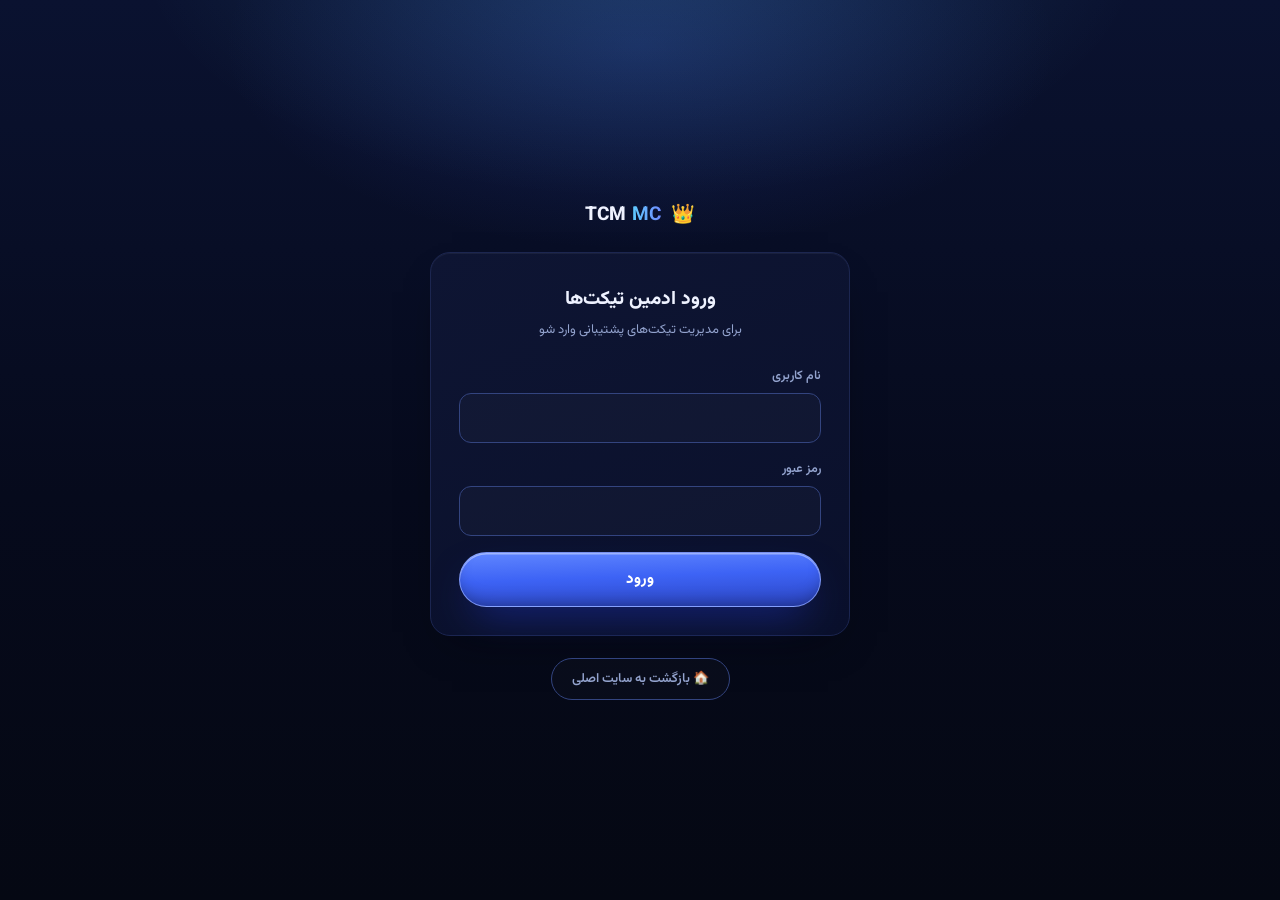
<file: admin-tickets/index.html>
<!DOCTYPE html>
<html lang="fa" dir="rtl">
<head>
<title>مدیریت تیکت‌ها | TCM MC</title>
<meta charset="UTF-8">
<meta name="viewport" content="width=device-width, initial-scale=1.0">
<meta name="robots" content="noindex">
<link rel="preconnect" href="https://fonts.googleapis.com">
<link rel="preconnect" href="https://fonts.gstatic.com" crossorigin>
<link href="https://fonts.googleapis.com/css2?family=Vazirmatn:wght@100..900&display=swap" rel="stylesheet">
<link rel="stylesheet" href="../assets/theme.css">
<style>
  .filter-row{ display:flex; gap:8px; margin-bottom:16px; flex-wrap:wrap; }
  .filter-btn{
    padding:8px 16px; border-radius:999px; font-family:inherit; font-weight:700; font-size:12.5px;
    border:1px solid var(--border-bright); background:rgba(255,255,255,0.02); color:var(--muted); cursor:pointer;
  }
  .filter-btn.active{ background:rgba(94,203,255,0.12); color:var(--sky); border-color:var(--sky); }
  .logout-btn{
    padding:9px 16px; border-radius:999px; font-family:inherit; font-weight:700; font-size:13px;
    border:1px solid rgba(255,110,110,0.4); background:rgba(255,80,80,0.08); color:#ff9a9a; cursor:pointer;
  }
</style>
</head>
<body>

<div class="scene" aria-hidden="true"></div>

<div class="page-wide">
  <div class="page-header">
    <div class="brand"><span>👑</span><span class="full">TCM <b>MC</b> · پنل تیکت</span></div>
    <button class="logout-btn" id="logoutBtn">خروج</button>
  </div>

  <div class="alert error" id="errBox"></div>

  <div class="filter-row">
    <button class="filter-btn active" data-status="">همه</button>
    <button class="filter-btn" data-status="open">باز</button>
    <button class="filter-btn" data-status="answered">پاسخ داده شده</button>
    <button class="filter-btn" data-status="closed">بسته شده</button>
  </div>

  <div class="panel">
    <div id="ticketList"><p class="foot-note" style="text-align:right;">در حال بارگذاری...</p></div>
  </div>
</div>

<script src="admin-api.js"></script>
<script>
  tcmAdminRequireLogin();

  var errBox = document.getElementById("errBox");
  function showError(msg){ errBox.textContent = msg; errBox.classList.add("show"); }

  document.getElementById("logoutBtn").addEventListener("click", function(){
    tcmAdminApi("admin/logout.php", {}).finally(function(){
      tcmAdminClearToken();
      window.location.href = "login.html";
    });
  });

  function statusLabel(status){
    if(status === "open") return { text: "باز", cls: "open" };
    if(status === "answered") return { text: "پاسخ داده شده", cls: "answered" };
    return { text: "بسته شده", cls: "closed" };
  }

  var currentFilter = "";
  document.querySelectorAll(".filter-btn").forEach(function(btn){
    btn.addEventListener("click", function(){
      document.querySelectorAll(".filter-btn").forEach(function(b){ b.classList.remove("active"); });
      btn.classList.add("active");
      currentFilter = btn.getAttribute("data-status");
      loadTickets();
    });
  });

  function loadTickets(){
    var listEl = document.getElementById("ticketList");
    listEl.innerHTML = "<p class=\"foot-note\" style=\"text-align:right;\">در حال بارگذاری...</p>";
    tcmAdminApi("admin/tickets_list.php", { status: currentFilter }).then(function(res){
      if(!res.ok){
        if(res.status === 401){ tcmAdminClearToken(); window.location.href = "login.html"; return; }
        listEl.innerHTML = "";
        showError(res.data.message || "خطا در دریافت تیکت‌ها.");
        return;
      }
      var tickets = res.data.tickets || [];
      listEl.innerHTML = "";
      if(tickets.length === 0){
        listEl.innerHTML = "<p class=\"foot-note\" style=\"text-align:right;\">تیکتی پیدا نشد.</p>";
        return;
      }
      tickets.forEach(function(t){
        var row = document.createElement("a");
        row.className = "ticket-row";
        row.href = "ticket.html?id=" + encodeURIComponent(t.id);
        var st = statusLabel(t.status);
        row.innerHTML =
          "<div><div class=\"t-title\"></div><div class=\"t-date\"></div></div>" +
          "<span class=\"status-pill " + st.cls + "\"></span>";
        row.querySelector(".t-title").textContent = t.title + " — " + t.username;
        row.querySelector(".t-date").textContent = t.created_at;
        row.querySelector(".status-pill").textContent = st.text;
        listEl.appendChild(row);
      });
    }).catch(function(){ showError("مشکلی در ارتباط با سرور پیش اومد."); });
  }

  loadTickets();
</script>
</body>
</html>
</file>
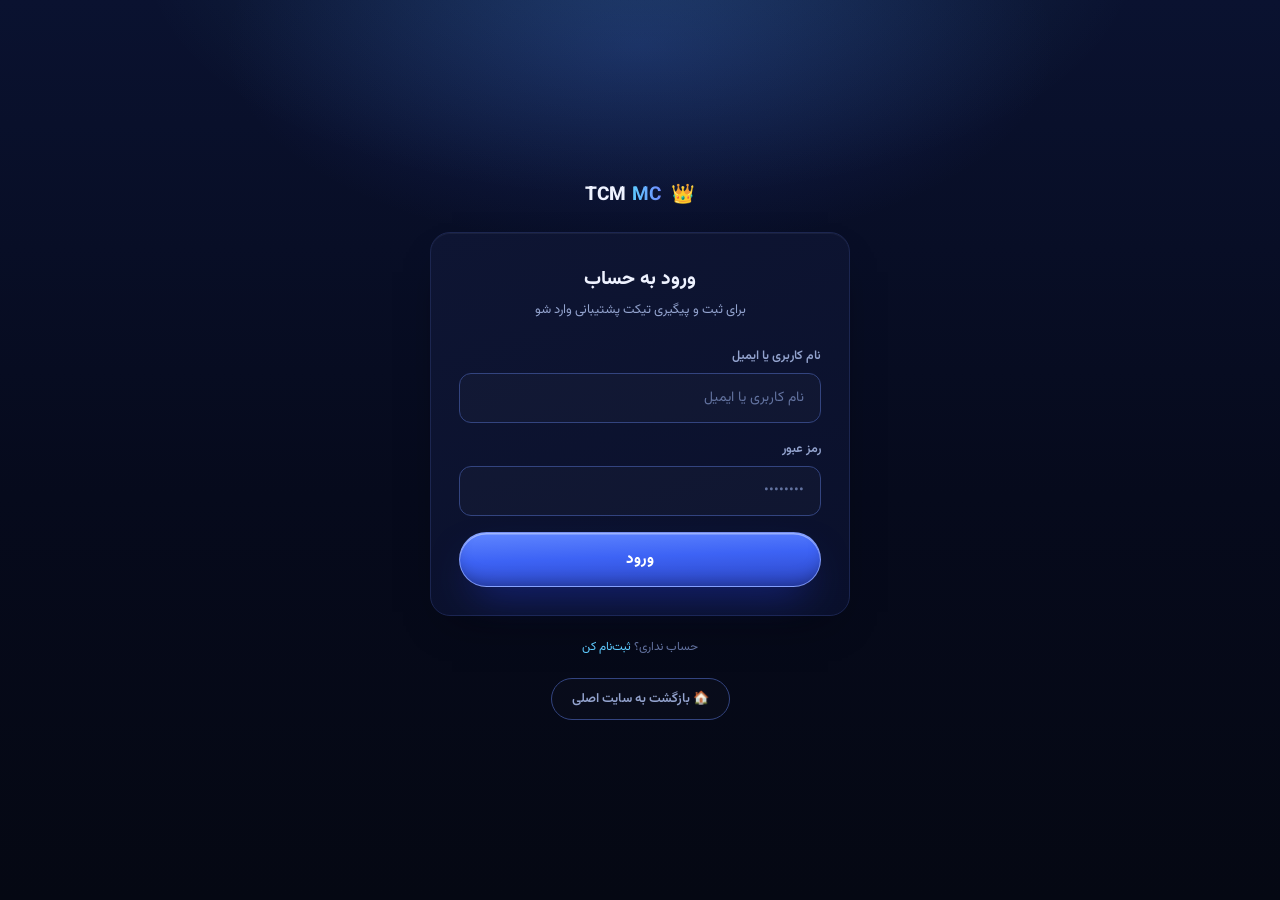
<file: account.html>
<!DOCTYPE html>
<html lang="fa" dir="rtl">
<head>
<title>حساب کاربری | TCM MC</title>
<meta charset="UTF-8">
<meta name="viewport" content="width=device-width, initial-scale=1.0">
<link rel="preconnect" href="https://fonts.googleapis.com">
<link rel="preconnect" href="https://fonts.gstatic.com" crossorigin>
<link href="https://fonts.googleapis.com/css2?family=Vazirmatn:wght@100..900&display=swap" rel="stylesheet">
<link rel="stylesheet" href="assets/theme.css">
<style>
  .tabs{ display:flex; gap:8px; margin-bottom:18px; flex-wrap:wrap; }
  .tab-btn{
    padding:9px 18px; border-radius:999px; font-family:inherit; font-weight:700; font-size:13px;
    border:1px solid var(--border-bright); background:rgba(255,255,255,0.02); color:var(--muted); cursor:pointer;
  }
  .tab-btn.active{ background:rgba(94,203,255,0.12); color:var(--sky); border-color:var(--sky); }
  .tab-panel{ display:none; }
  .tab-panel.active{ display:block; }
  .logout-btn{
    padding:9px 16px; border-radius:999px; font-family:inherit; font-weight:700; font-size:13px;
    border:1px solid rgba(255,110,110,0.4); background:rgba(255,80,80,0.08); color:#ff9a9a; cursor:pointer;
  }
</style>
</head>
<body>

<div class="scene" aria-hidden="true"></div>

<div class="page-wide">
  <div class="page-header">
    <div class="brand"><span>👑</span><span class="full">TCM <b>MC</b></span></div>
    <button class="logout-btn" id="logoutBtn">خروج از حساب</button>
  </div>

  <div class="tabs">
    <button class="tab-btn active" data-tab="tickets">تیکت‌های من</button>
    <button class="tab-btn" data-tab="new-ticket">تیکت جدید</button>
    <button class="tab-btn" data-tab="account">اطلاعات حساب</button>
  </div>

  <div class="alert error" id="errBox"></div>
  <div class="alert success" id="okBox"></div>

  <!-- تیکت‌های من -->
  <div class="tab-panel active" id="panel-tickets">
    <div class="panel">
      <h2>تیکت‌های من</h2>
      <div id="ticketList"><p class="foot-note" style="text-align:right;">در حال بارگذاری...</p></div>
    </div>
  </div>

  <!-- مشاهده یک تیکت -->
  <div class="tab-panel" id="panel-ticket-view">
    <div class="panel">
      <button class="tab-btn" id="backToList" style="margin-bottom:14px;">← بازگشت به لیست</button>
      <h2 id="ticketViewTitle">—</h2>
      <p class="foot-note" id="ticketViewMeta" style="text-align:right; margin-bottom:16px;"></p>
      <div id="ticketMessages"></div>
    </div>
  </div>

  <!-- تیکت جدید -->
  <div class="tab-panel" id="panel-new-ticket">
    <div class="panel">
      <h2>ثبت تیکت جدید</h2>
      <form id="ticketForm">
        <div class="field">
          <label for="tTitle">عنوان تیکت</label>
          <input id="tTitle" type="text" required maxlength="150" placeholder="مثلاً مشکل در ورود به سرور">
        </div>
        <div class="field">
          <label for="tBody">متن پیام</label>
          <textarea id="tBody" required maxlength="4000" placeholder="مشکلت رو با جزئیات توضیح بده..."></textarea>
        </div>
        <button type="submit" class="btn-main" id="ticketSubmitBtn">ارسال تیکت</button>
      </form>
    </div>
  </div>

  <!-- اطلاعات حساب -->
  <div class="tab-panel" id="panel-account">
    <div class="panel">
      <h2>اطلاعات حساب</h2>
      <p class="foot-note" style="text-align:right; margin-bottom:6px;">نام کاربری: <b id="accUsername" style="color:var(--text);">—</b></p>
      <p class="foot-note" style="text-align:right; margin-bottom:18px;">ایمیل: <b id="accEmail" style="color:var(--text);">—</b></p>
    </div>
    <div class="panel">
      <h2>تغییر رمز عبور</h2>
      <form id="pwForm">
        <div class="field">
          <label for="curPw">رمز فعلی</label>
          <input id="curPw" type="password" required autocomplete="current-password">
        </div>
        <div class="field">
          <label for="newPw">رمز جدید</label>
          <input id="newPw" type="password" required minlength="8" autocomplete="new-password">
        </div>
        <button type="submit" class="btn-main" id="pwSubmitBtn">به‌روزرسانی رمز</button>
      </form>
    </div>
  </div>

  <a href="index.html" class="back-link">🏠 بازگشت به سایت اصلی</a>
</div>

<script src="assets/api.js"></script>
<script>
  tcmRequireLogin();

  var errBox = document.getElementById("errBox");
  var okBox = document.getElementById("okBox");
  function showError(msg){ okBox.classList.remove("show"); errBox.textContent = msg; errBox.classList.add("show"); }
  function showOk(msg){ errBox.classList.remove("show"); okBox.textContent = msg; okBox.classList.add("show"); }
  function clearAlerts(){ errBox.classList.remove("show"); okBox.classList.remove("show"); }

  function switchTab(name){
    document.querySelectorAll(".tab-panel").forEach(function(p){ p.classList.remove("active"); });
    document.querySelectorAll(".tab-btn[data-tab]").forEach(function(b){ b.classList.remove("active"); });
    var panel = document.getElementById("panel-" + name);
    if(panel) panel.classList.add("active");
    var btn = document.querySelector(".tab-btn[data-tab='" + name + "']");
    if(btn) btn.classList.add("active");
    clearAlerts();
  }
  document.querySelectorAll(".tab-btn[data-tab]").forEach(function(btn){
    btn.addEventListener("click", function(){
      switchTab(btn.getAttribute("data-tab"));
      if(btn.getAttribute("data-tab") === "tickets") loadTickets();
    });
  });

  document.getElementById("logoutBtn").addEventListener("click", function(){
    tcmApi("auth/logout.php", {}).finally(function(){
      tcmClearToken();
      window.location.href = "login.html";
    });
  });

  function statusLabel(status){
    if(status === "open") return { text: "باز", cls: "open" };
    if(status === "answered") return { text: "پاسخ داده شده", cls: "answered" };
    return { text: "بسته شده", cls: "closed" };
  }

  function loadTickets(){
    var listEl = document.getElementById("ticketList");
    listEl.innerHTML = "<p class=\"foot-note\" style=\"text-align:right;\">در حال بارگذاری...</p>";
    tcmApi("tickets/list.php", {}).then(function(res){
      if(!res.ok){
        if(res.status === 401){ tcmClearToken(); window.location.href = "login.html"; return; }
        listEl.innerHTML = "";
        showError(res.data.message || "خطا در دریافت تیکت‌ها.");
        return;
      }
      var tickets = res.data.tickets || [];
      listEl.innerHTML = "";
      if(tickets.length === 0){
        listEl.innerHTML = "<p class=\"foot-note\" style=\"text-align:right;\">هنوز تیکتی ثبت نکردی.</p>";
        return;
      }
      tickets.forEach(function(t){
        var row = document.createElement("a");
        row.className = "ticket-row";
        row.href = "javascript:void(0)";
        var st = statusLabel(t.status);
        row.innerHTML =
          "<div><div class=\"t-title\"></div><div class=\"t-date\"></div></div>" +
          "<span class=\"status-pill " + st.cls + "\"></span>";
        row.querySelector(".t-title").textContent = t.title;
        row.querySelector(".t-date").textContent = t.created_at;
        row.querySelector(".status-pill").textContent = st.text;
        row.addEventListener("click", function(){ openTicket(t.id); });
        listEl.appendChild(row);
      });
    }).catch(function(){ showError("مشکلی در ارتباط با سرور پیش اومد."); });
  }

  function openTicket(id){
    tcmApi("tickets/view.php", { id: id }).then(function(res){
      if(!res.ok){
        showError(res.data.message || "این تیکت پیدا نشد.");
        return;
      }
      var ticket = res.data.ticket;
      var messages = res.data.messages || [];
      document.getElementById("ticketViewTitle").textContent = ticket.title;
      var st = statusLabel(ticket.status);
      document.getElementById("ticketViewMeta").textContent = "وضعیت: " + st.text + " — ثبت شده در " + ticket.created_at;

      var msgsWrap = document.getElementById("ticketMessages");
      msgsWrap.innerHTML = "";
      messages.forEach(function(m){
        var bubble = document.createElement("div");
        bubble.className = "msg-bubble " + (m.sender_type === "admin" ? "admin" : "user");
        var meta = document.createElement("div"); meta.className = "m-meta";
        meta.textContent = (m.sender_type === "admin" ? "پاسخ تیم پشتیبانی" : "پیام تو") + " — " + m.created_at;
        var body = document.createElement("div"); body.textContent = m.body;
        bubble.appendChild(meta); bubble.appendChild(body);
        msgsWrap.appendChild(bubble);
      });

      switchTab("ticket-view");
    }).catch(function(){ showError("مشکلی در ارتباط با سرور پیش اومد."); });
  }

  document.getElementById("backToList").addEventListener("click", function(){ switchTab("tickets"); loadTickets(); });

  document.getElementById("ticketForm").addEventListener("submit", function(e){
    e.preventDefault();
    clearAlerts();
    var btn = document.getElementById("ticketSubmitBtn");
    if(btn.disabled) return;
    btn.disabled = true; btn.textContent = "در حال ارسال...";

    var title = document.getElementById("tTitle").value.trim();
    var body = document.getElementById("tBody").value.trim();

    tcmApi("tickets/create.php", { title: title, body: body }).then(function(res){
      if(res.ok){
        document.getElementById("tTitle").value = "";
        document.getElementById("tBody").value = "";
        switchTab("tickets");
        loadTickets();
      } else {
        showError(res.data.message || "ارسال تیکت انجام نشد.");
      }
    }).catch(function(){ showError("مشکلی در ارتباط با سرور پیش اومد."); })
      .finally(function(){ btn.disabled = false; btn.textContent = "ارسال تیکت"; });
  });

  document.getElementById("pwForm").addEventListener("submit", function(e){
    e.preventDefault();
    clearAlerts();
    var btn = document.getElementById("pwSubmitBtn");
    if(btn.disabled) return;
    btn.disabled = true; btn.textContent = "در حال ذخیره...";

    var curPw = document.getElementById("curPw").value;
    var newPw = document.getElementById("newPw").value;

    tcmApi("auth/change_password.php", { current_password: curPw, new_password: newPw }).then(function(res){
      if(res.ok){
        showOk("رمز عبور با موفقیت تغییر کرد.");
        document.getElementById("curPw").value = "";
        document.getElementById("newPw").value = "";
      } else {
        showError(res.data.message || "تغییر رمز انجام نشد.");
      }
    }).catch(function(){ showError("مشکلی در ارتباط با سرور پیش اومد."); })
      .finally(function(){ btn.disabled = false; btn.textContent = "به‌روزرسانی رمز"; });
  });

  function loadMe(){
    tcmApi("auth/me.php", {}).then(function(res){
      if(!res.ok){
        tcmClearToken();
        window.location.href = "login.html";
        return;
      }
      document.getElementById("accUsername").textContent = res.data.user.username;
      document.getElementById("accEmail").textContent = res.data.user.email;
    }).catch(function(){});
  }

  loadMe();
  loadTickets();
</script>
</body>
</html>
</file>
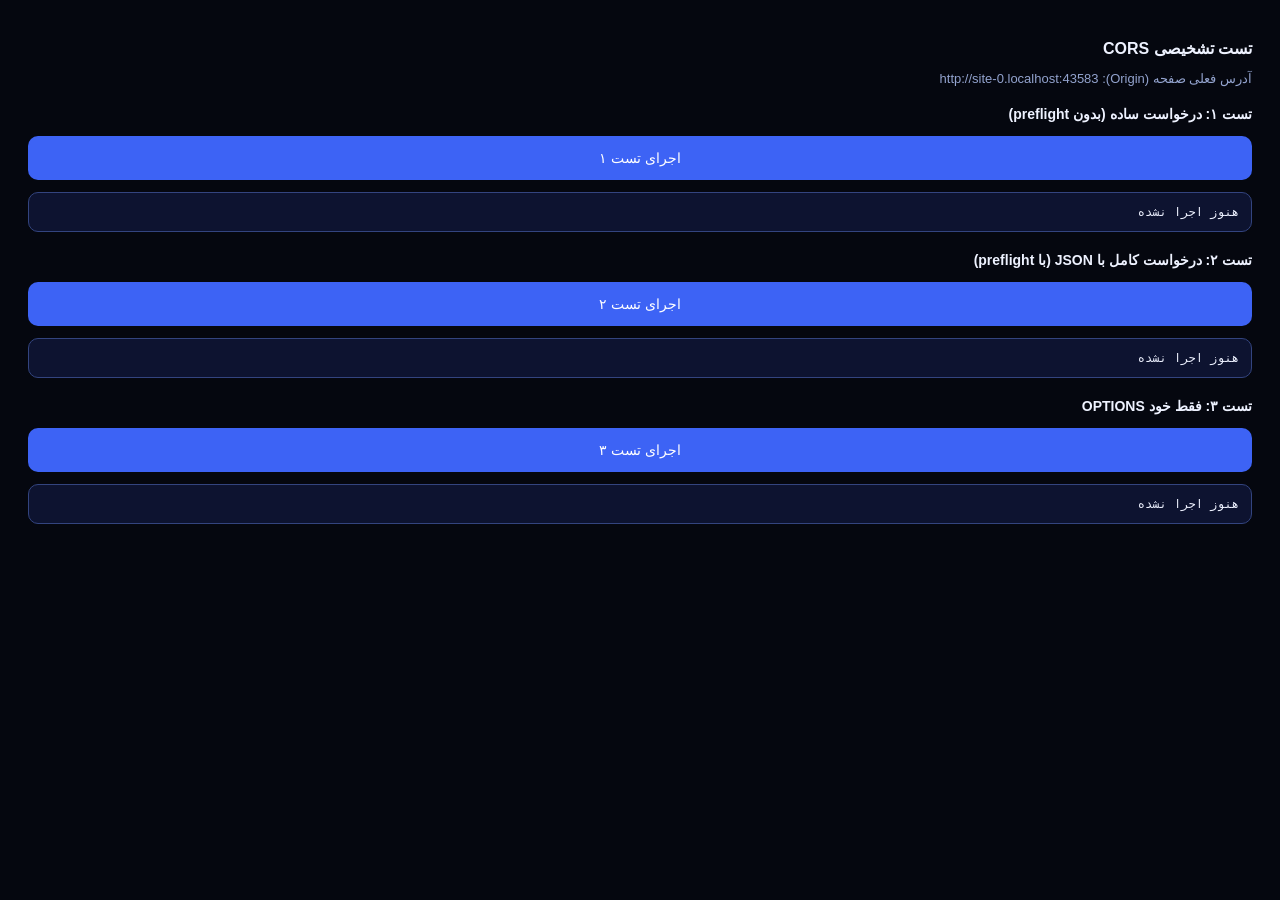
<file: cors-test.html>
<!DOCTYPE html>
<html lang="fa" dir="rtl">
<head>
<meta charset="UTF-8">
<meta name="viewport" content="width=device-width, initial-scale=1.0">
<title>تست CORS</title>
<style>
  body{ font-family: Tahoma, sans-serif; background:#05070f; color:#eef2ff; padding:20px; }
  button{ display:block; width:100%; margin:10px 0; padding:14px; border-radius:10px; border:none; background:#3d63f5; color:#fff; font-size:14px; }
  pre{ background:#0d1330; padding:12px; border-radius:10px; white-space:pre-wrap; word-break:break-all; font-size:12px; border:1px solid #33447f; }
  h3{ font-size:14px; margin-top:20px; }
</style>
</head>
<body>
  <h1 style="font-size:16px;">تست تشخیصی CORS</h1>
  <p style="font-size:13px; color:#93a3ce;">آدرس فعلی صفحه (Origin): <span id="origin"></span></p>

  <h3>تست ۱: درخواست ساده (بدون preflight)</h3>
  <button onclick="testSimple()">اجرای تست ۱</button>
  <pre id="r1">هنوز اجرا نشده</pre>

  <h3>تست ۲: درخواست کامل با JSON (با preflight)</h3>
  <button onclick="testJson()">اجرای تست ۲</button>
  <pre id="r2">هنوز اجرا نشده</pre>

  <h3>تست ۳: فقط خود OPTIONS</h3>
  <button onclick="testOptions()">اجرای تست ۳</button>
  <pre id="r3">هنوز اجرا نشده</pre>

<script>
  document.getElementById("origin").textContent = window.location.origin;
  var API = "https://tcm-mc-backend-production.up.railway.app/api/auth/register.php";

  function show(id, text){ document.getElementById(id).textContent = text; }

  function testSimple(){
    show("r1", "در حال اجرا...");
    fetch(API, { method: "POST", headers: { "Content-Type": "text/plain" }, body: "test" })
      .then(function(res){ return res.text().then(function(t){ show("r1", "وضعیت: " + res.status + "\n" + t); }); })
      .catch(function(err){ show("r1", "خطا: " + err.name + " - " + err.message); });
  }

  function testJson(){
    show("r2", "در حال اجرا...");
    fetch(API, { method: "POST", headers: { "Content-Type": "application/json" }, body: JSON.stringify({test:1}) })
      .then(function(res){ return res.text().then(function(t){ show("r2", "وضعیت: " + res.status + "\n" + t); }); })
      .catch(function(err){ show("r2", "خطا: " + err.name + " - " + err.message); });
  }

  function testOptions(){
    show("r3", "در حال اجرا...");
    fetch(API, { method: "OPTIONS" })
      .then(function(res){
        var headers = [];
        res.headers.forEach(function(v,k){ headers.push(k+": "+v); });
        show("r3", "وضعیت: " + res.status + "\nهدرها:\n" + headers.join("\n"));
      })
      .catch(function(err){ show("r3", "خطا: " + err.name + " - " + err.message); });
  }
</script>
</body>
</html>
</file>
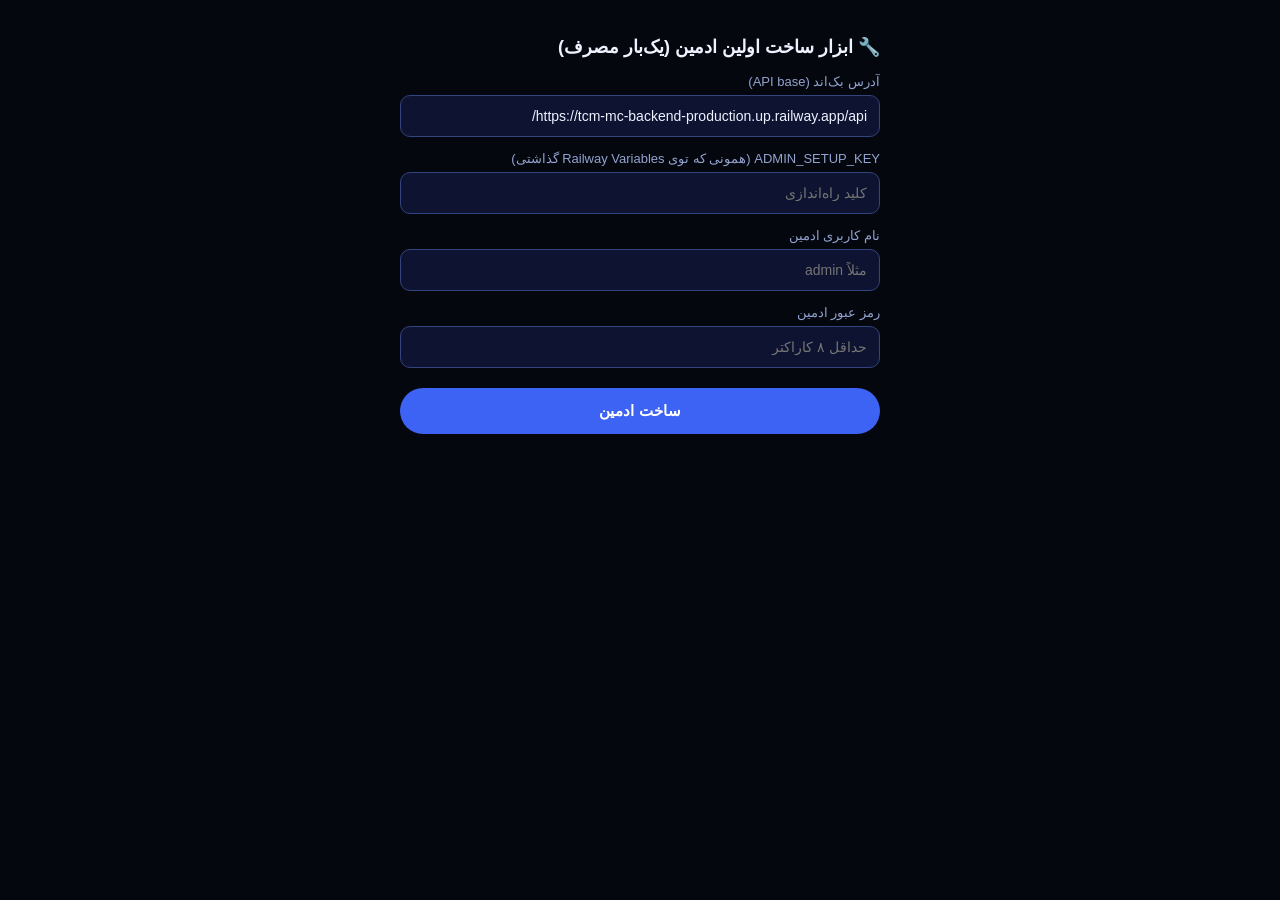
<file: create-admin-tool.html>
<!DOCTYPE html>
<html lang="fa" dir="rtl">
<head>
<meta charset="UTF-8">
<meta name="viewport" content="width=device-width, initial-scale=1.0">
<title>ساخت اولین ادمین</title>
<style>
  body{ font-family: Tahoma, sans-serif; background:#05070f; color:#eef2ff; padding:24px; max-width:480px; margin:0 auto; }
  h1{ font-size:18px; margin-bottom:16px; }
  label{ display:block; font-size:13px; color:#93a3ce; margin:14px 0 6px; }
  input{ width:100%; padding:12px; border-radius:10px; border:1px solid #33447f; background:#0d1330; color:#eef2ff; font-size:14px; box-sizing:border-box; }
  button{ margin-top:20px; width:100%; padding:14px; border-radius:999px; border:none; background:#3d63f5; color:#fff; font-weight:bold; font-size:15px; }
  #result{ margin-top:18px; padding:14px; border-radius:10px; font-size:13px; white-space:pre-wrap; display:none; }
  #result.ok{ background:rgba(94,203,255,0.1); border:1px solid #5ecbff; display:block; }
  #result.err{ background:rgba(255,80,80,0.1); border:1px solid #ff6e6e; display:block; }
</style>
</head>
<body>
  <h1>🔧 ابزار ساخت اولین ادمین (یک‌بار مصرف)</h1>

  <label>آدرس بک‌اند (API base)</label>
  <input id="apiBase" value="https://tcm-mc-backend-production.up.railway.app/api/" />

  <label>ADMIN_SETUP_KEY (همونی که توی Railway Variables گذاشتی)</label>
  <input id="setupKey" type="text" placeholder="کلید راه‌اندازی" />

  <label>نام کاربری ادمین</label>
  <input id="username" type="text" placeholder="مثلاً admin" />

  <label>رمز عبور ادمین</label>
  <input id="password" type="password" placeholder="حداقل ۸ کاراکتر" />

  <button id="btn">ساخت ادمین</button>

  <div id="result"></div>

<script>
  document.getElementById("btn").addEventListener("click", function(){
    var apiBase = document.getElementById("apiBase").value.trim().replace(/\/api\/?$/, "/");
    var setupKey = document.getElementById("setupKey").value.trim();
    var username = document.getElementById("username").value.trim();
    var password = document.getElementById("password").value;
    var resultEl = document.getElementById("result");
    resultEl.className = ""; resultEl.textContent = "در حال ارسال...";
    resultEl.className = "ok";

    fetch(apiBase + "setup_admin.php", {
      method: "POST",
      headers: { "Content-Type": "application/json" },
      body: JSON.stringify({ setup_key: setupKey, username: username, password: password })
    }).then(function(res){
      return res.json().then(function(data){ return { ok: res.ok, data: data }; });
    }).then(function(res){
      resultEl.className = res.ok ? "ok" : "err";
      resultEl.textContent = JSON.stringify(res.data, null, 2);
    }).catch(function(err){
      resultEl.className = "err";
      resultEl.textContent = "خطا در ارتباط: " + err.message + "\n\nاگه اینجا اومدی، معمولاً یعنی آدرس بک‌اند اشتباهه یا ALLOWED_ORIGINS این صفحه رو (فایل local) قبول نمی‌کنه. اگه این خطا رو گرفتی، بگو تا راه‌حل جایگزین بدم.";
    });
  });
</script>
</body>
</html>
</file>
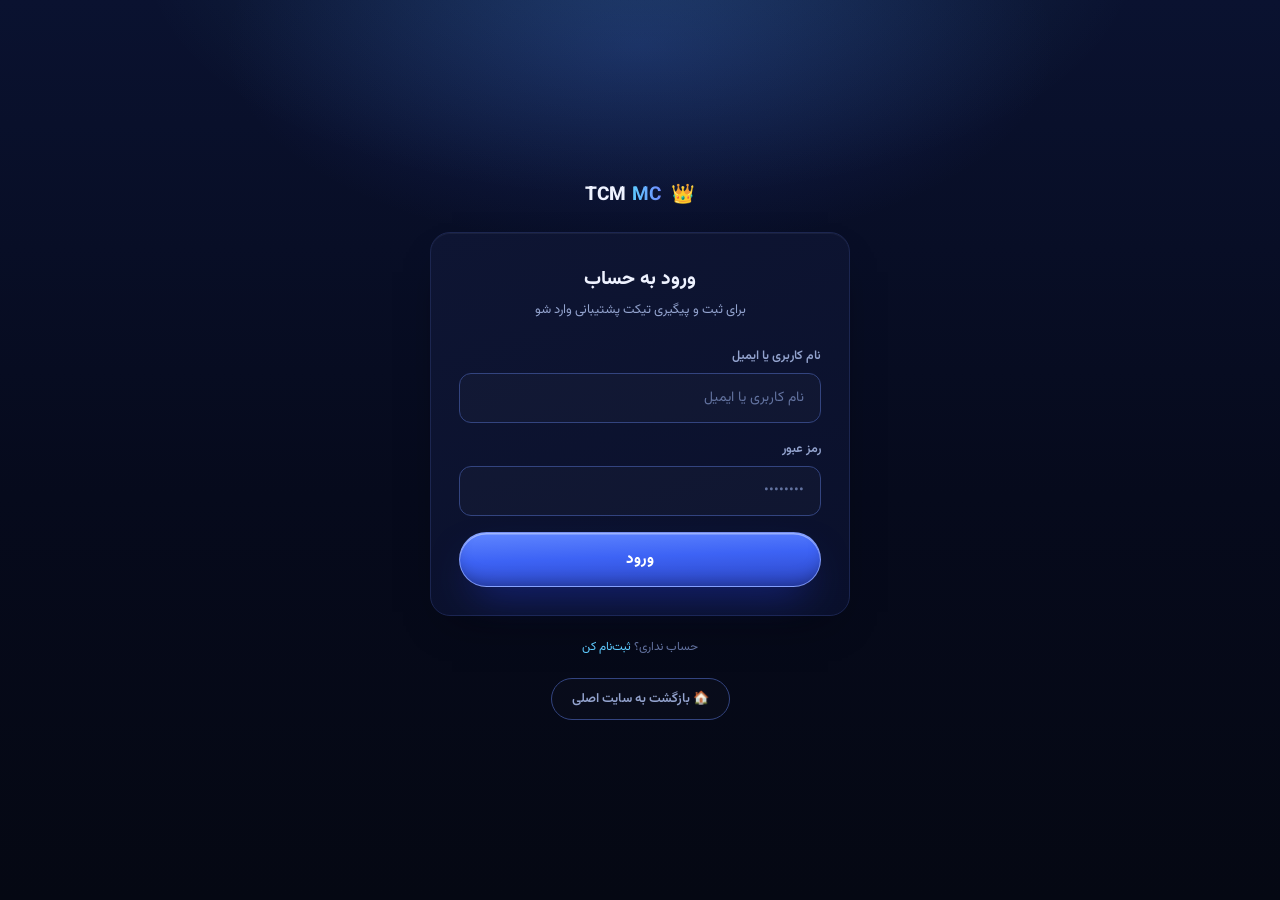
<file: login.html>
<!DOCTYPE html>
<html lang="fa" dir="rtl">
<head>
<title>ورود | TCM MC</title>
<meta charset="UTF-8">
<meta name="viewport" content="width=device-width, initial-scale=1.0">
<link rel="preconnect" href="https://fonts.googleapis.com">
<link rel="preconnect" href="https://fonts.gstatic.com" crossorigin>
<link href="https://fonts.googleapis.com/css2?family=Vazirmatn:wght@100..900&display=swap" rel="stylesheet">
<link rel="stylesheet" href="assets/theme.css">
</head>
<body>

<div class="scene" aria-hidden="true"></div>

<div class="wrap">
  <div class="brand"><span>👑</span><span class="full">TCM <b>MC</b></span></div>

  <div class="card">
    <h1>ورود به حساب</h1>
    <p class="sub">برای ثبت و پیگیری تیکت پشتیبانی وارد شو</p>

    <div class="alert error" id="errBox"></div>

    <form id="loginForm" novalidate>
      <div class="field">
        <label for="identity">نام کاربری یا ایمیل</label>
        <input id="identity" name="identity" type="text" placeholder="نام کاربری یا ایمیل" autocomplete="username" required>
      </div>
      <div class="field">
        <label for="password">رمز عبور</label>
        <input id="password" name="password" type="password" placeholder="••••••••" autocomplete="current-password" required>
      </div>

      <button id="submitBtn" type="submit" class="btn-main">ورود</button>
    </form>
  </div>

  <p class="foot-note">حساب نداری؟ <a href="register.html" style="color:var(--sky); text-decoration:none;">ثبت‌نام کن</a></p>
  <a href="index.html" class="back-link">🏠 بازگشت به سایت اصلی</a>
</div>

<script src="assets/api.js"></script>
<script>
  var form = document.getElementById("loginForm");
  var errBox = document.getElementById("errBox");
  var submitBtn = document.getElementById("submitBtn");

  function showError(msg){ errBox.textContent = msg; errBox.classList.add("show", "error"); }
  function clearError(){ errBox.classList.remove("show"); }

  form.addEventListener("submit", function(e){
    e.preventDefault();
    clearError();

    var identity = document.getElementById("identity").value.trim();
    var password = document.getElementById("password").value;

    if(submitBtn.disabled) return;
    submitBtn.disabled = true;
    submitBtn.textContent = "در حال ورود...";

    tcmApi("auth/login.php", { identity: identity, password: password })
      .then(function(res){
        if(res.ok){
          tcmSetToken(res.data.token);
          window.location.href = "account.html";
        } else {
          // Deliberately generic message — never reveal whether the email/username exists.
          showError(res.data.message || "نام کاربری یا رمز عبور اشتباهه.");
        }
      })
      .catch(function(){ showError("مشکلی در ارتباط با سرور پیش اومد. دوباره تلاش کن."); })
      .finally(function(){
        submitBtn.disabled = false;
        submitBtn.textContent = "ورود";
      });
  });
</script>
</body>
</html>
</file>
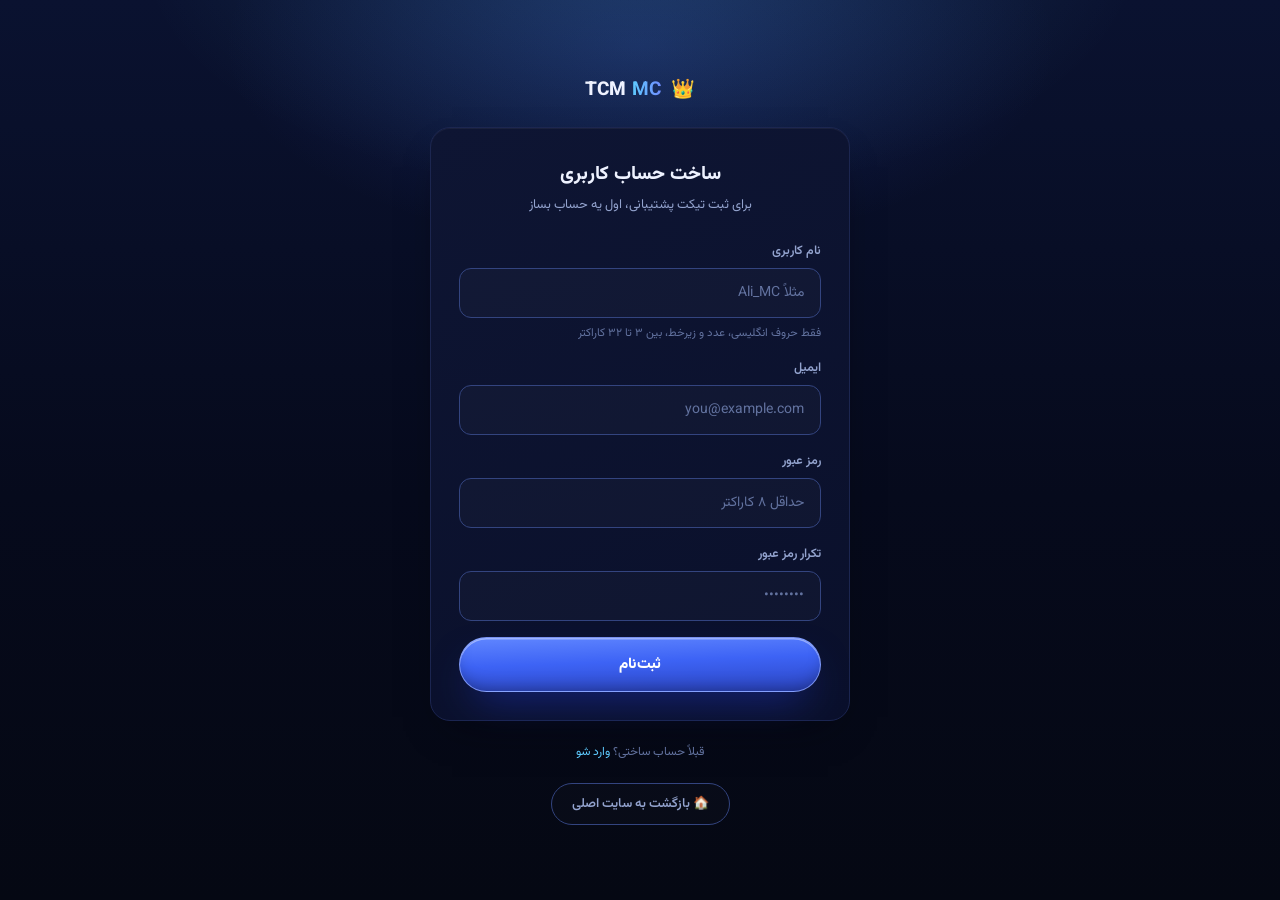
<file: register.html>
<!DOCTYPE html>
<html lang="fa" dir="rtl">
<head>
<title>ثبت‌نام | TCM MC</title>
<meta charset="UTF-8">
<meta name="viewport" content="width=device-width, initial-scale=1.0">
<link rel="preconnect" href="https://fonts.googleapis.com">
<link rel="preconnect" href="https://fonts.gstatic.com" crossorigin>
<link href="https://fonts.googleapis.com/css2?family=Vazirmatn:wght@100..900&display=swap" rel="stylesheet">
<link rel="stylesheet" href="assets/theme.css">
</head>
<body>

<div class="scene" aria-hidden="true"></div>

<div class="wrap">
  <div class="brand"><span>👑</span><span class="full">TCM <b>MC</b></span></div>

  <div class="card">
    <h1>ساخت حساب کاربری</h1>
    <p class="sub">برای ثبت تیکت پشتیبانی، اول یه حساب بساز</p>

    <div class="alert error" id="errBox"></div>

    <form id="regForm" novalidate>
      <div class="field">
        <label for="username">نام کاربری</label>
        <input id="username" name="username" type="text" placeholder="مثلاً Ali_MC" autocomplete="username" required minlength="3" maxlength="32" pattern="[A-Za-z0-9_]+">
        <div class="hint">فقط حروف انگلیسی، عدد و زیرخط، بین ۳ تا ۳۲ کاراکتر</div>
      </div>
      <div class="field">
        <label for="email">ایمیل</label>
        <input id="email" name="email" type="email" placeholder="you@example.com" autocomplete="email" required maxlength="190">
      </div>
      <div class="field">
        <label for="password">رمز عبور</label>
        <input id="password" name="password" type="password" placeholder="حداقل ۸ کاراکتر" autocomplete="new-password" required minlength="8" maxlength="72">
      </div>
      <div class="field">
        <label for="password2">تکرار رمز عبور</label>
        <input id="password2" name="password2" type="password" placeholder="••••••••" autocomplete="new-password" required minlength="8" maxlength="72">
      </div>

      <button id="submitBtn" type="submit" class="btn-main">ثبت‌نام</button>
    </form>
  </div>

  <p class="foot-note">قبلاً حساب ساختی؟ <a href="login.html" style="color:var(--sky); text-decoration:none;">وارد شو</a></p>
  <a href="index.html" class="back-link">🏠 بازگشت به سایت اصلی</a>
</div>

<script src="assets/api.js"></script>
<script>
  var form = document.getElementById("regForm");
  var errBox = document.getElementById("errBox");
  var submitBtn = document.getElementById("submitBtn");

  function showError(msg){
    errBox.textContent = msg;
    errBox.classList.add("show", "error");
  }
  function clearError(){ errBox.classList.remove("show"); }

  form.addEventListener("submit", function(e){
    e.preventDefault();
    clearError();

    var username = document.getElementById("username").value.trim();
    var email = document.getElementById("email").value.trim();
    var password = document.getElementById("password").value;
    var password2 = document.getElementById("password2").value;

    if(password !== password2){
      showError("رمز عبور و تکرارش یکی نیستن.");
      return;
    }
    if(password.length < 8){
      showError("رمز عبور باید حداقل ۸ کاراکتر باشه.");
      return;
    }

    submitBtn.disabled = true;
    submitBtn.textContent = "در حال ثبت‌نام...";

    tcmApi("auth/register.php", { username: username, email: email, password: password })
      .then(function(res){
        if(res.ok){
          tcmSetToken(res.data.token);
          window.location.href = "account.html";
        } else {
          showError(res.data.message || "ثبت‌نام انجام نشد.");
        }
      })
      .catch(function(){ showError("مشکلی در ارتباط با سرور پیش اومد. دوباره تلاش کن."); })
      .finally(function(){
        submitBtn.disabled = false;
        submitBtn.textContent = "ثبت‌نام";
      });
  });
</script>
</body>
</html>
</file>
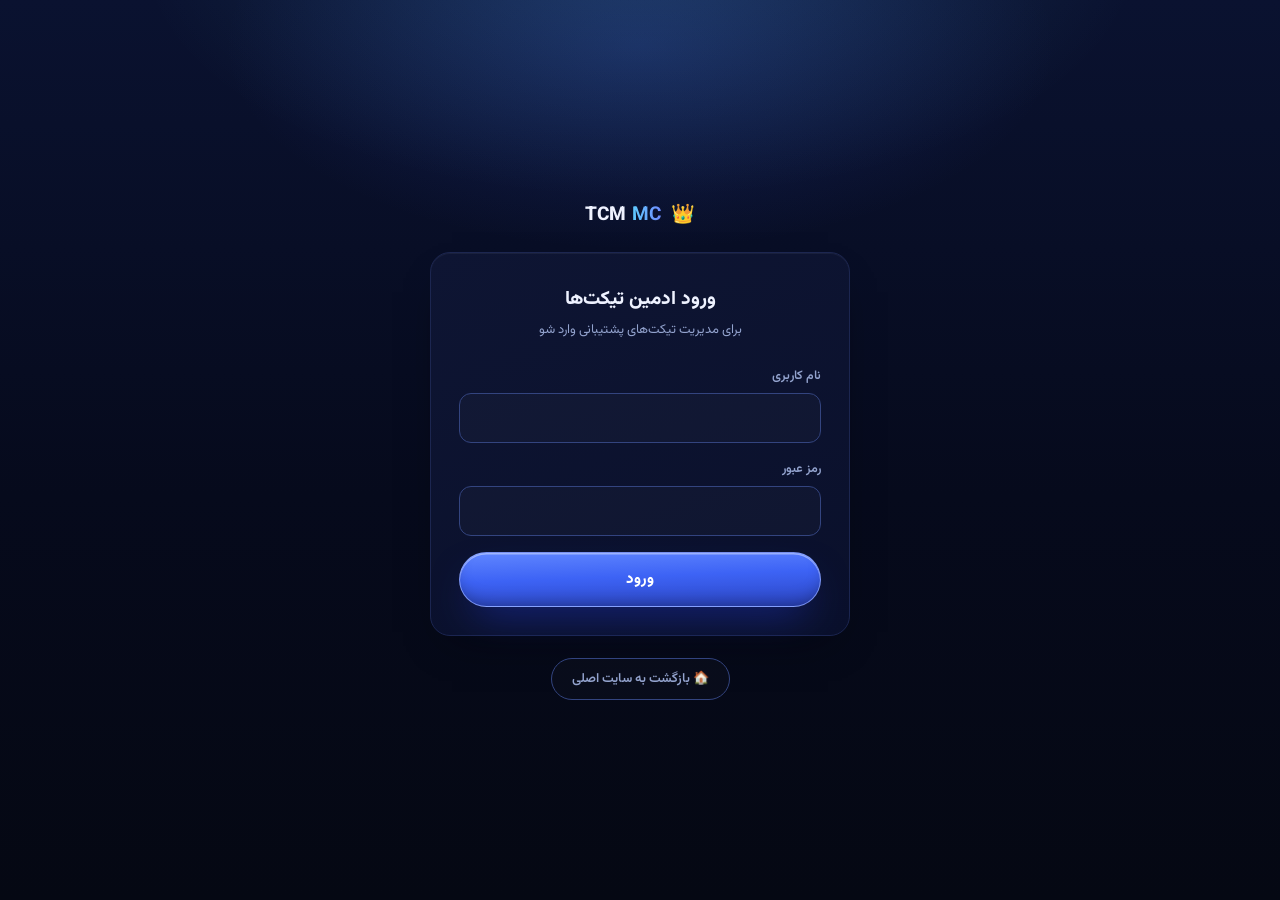
<file: admin-tickets/login.html>
<!DOCTYPE html>
<html lang="fa" dir="rtl">
<head>
<title>ورود ادمین تیکت‌ها | TCM MC</title>
<meta charset="UTF-8">
<meta name="viewport" content="width=device-width, initial-scale=1.0">
<meta name="robots" content="noindex">
<link rel="preconnect" href="https://fonts.googleapis.com">
<link rel="preconnect" href="https://fonts.gstatic.com" crossorigin>
<link href="https://fonts.googleapis.com/css2?family=Vazirmatn:wght@100..900&display=swap" rel="stylesheet">
<link rel="stylesheet" href="../assets/theme.css">
</head>
<body>

<div class="scene" aria-hidden="true"></div>

<div class="wrap">
  <div class="brand"><span>👑</span><span class="full">TCM <b>MC</b></span></div>

  <div class="card">
    <h1>ورود ادمین تیکت‌ها</h1>
    <p class="sub">برای مدیریت تیکت‌های پشتیبانی وارد شو</p>

    <div class="alert error" id="errBox"></div>

    <form id="loginForm" novalidate>
      <div class="field">
        <label for="username">نام کاربری</label>
        <input id="username" type="text" required autocomplete="username">
      </div>
      <div class="field">
        <label for="password">رمز عبور</label>
        <input id="password" type="password" required autocomplete="current-password">
      </div>
      <button id="submitBtn" type="submit" class="btn-main">ورود</button>
    </form>
  </div>

  <a href="../index.html" class="back-link">🏠 بازگشت به سایت اصلی</a>
</div>

<script>
  var TCM_API_BASE = "https://tcm-mc-backend-production.up.railway.app/api/";
  function tcmSetAdminToken(t){ localStorage.setItem("tcm_admin_token", t); }

  var form = document.getElementById("loginForm");
  var errBox = document.getElementById("errBox");
  var submitBtn = document.getElementById("submitBtn");
  function showError(msg){ errBox.textContent = msg; errBox.classList.add("show"); }

  form.addEventListener("submit", function(e){
    e.preventDefault();
    errBox.classList.remove("show");
    if(submitBtn.disabled) return;
    submitBtn.disabled = true; submitBtn.textContent = "در حال ورود...";

    fetch(TCM_API_BASE + "admin/login.php", {
      method: "POST",
      headers: { "Content-Type": "application/json" },
      body: JSON.stringify({
        username: document.getElementById("username").value.trim(),
        password: document.getElementById("password").value
      })
    }).then(function(res){ return res.json().then(function(data){ return { ok: res.ok, data: data }; }); })
      .then(function(res){
        if(res.ok){
          tcmSetAdminToken(res.data.token);
          window.location.href = "index.html";
        } else {
          showError(res.data.message || "ورود ناموفق بود.");
        }
      })
      .catch(function(){ showError("مشکلی در ارتباط با سرور پیش اومد."); })
      .finally(function(){ submitBtn.disabled = false; submitBtn.textContent = "ورود"; });
  });
</script>
</body>
</html>
</file>
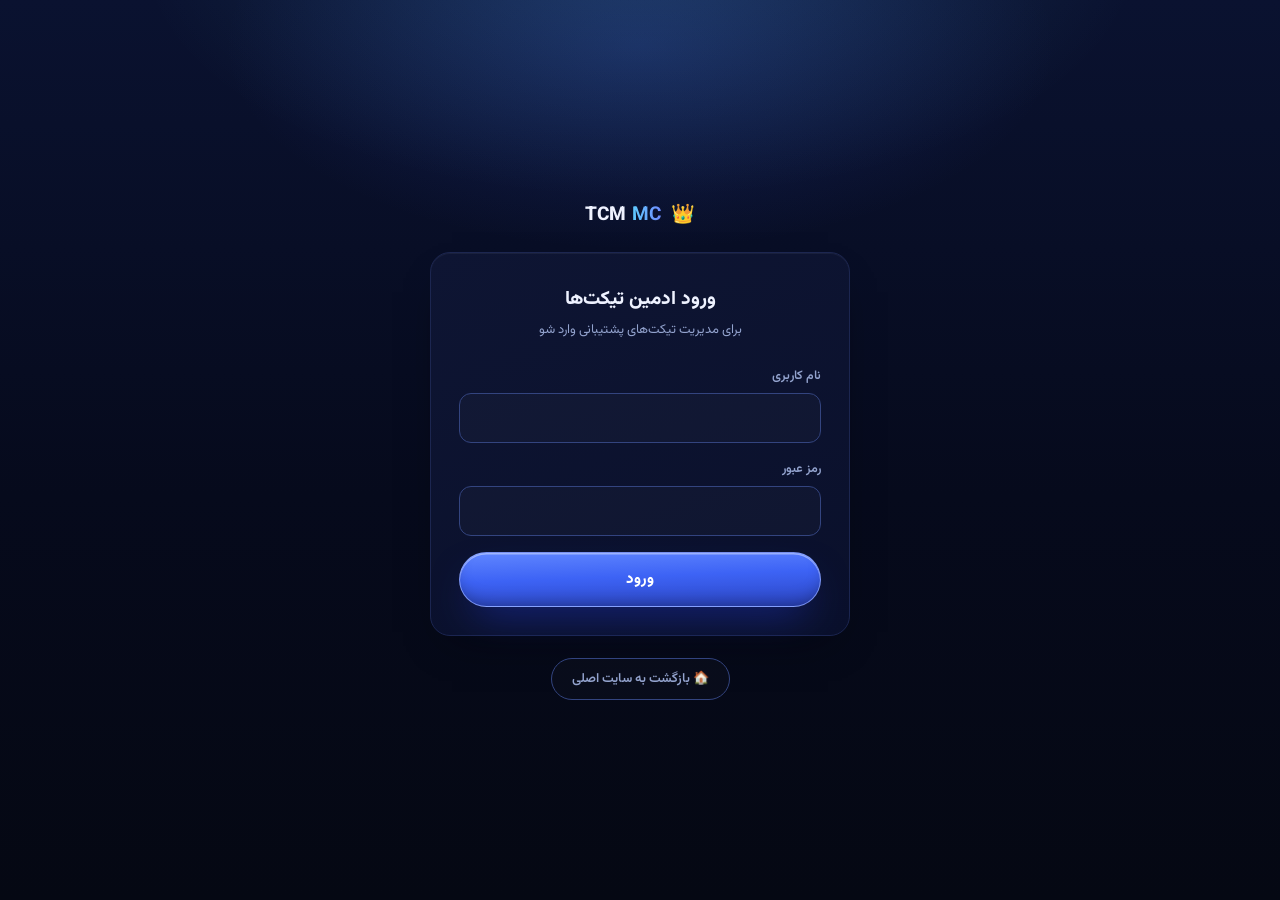
<file: admin-tickets/ticket.html>
<!DOCTYPE html>
<html lang="fa" dir="rtl">
<head>
<title>مشاهده تیکت | TCM MC</title>
<meta charset="UTF-8">
<meta name="viewport" content="width=device-width, initial-scale=1.0">
<meta name="robots" content="noindex">
<link rel="preconnect" href="https://fonts.googleapis.com">
<link rel="preconnect" href="https://fonts.gstatic.com" crossorigin>
<link href="https://fonts.googleapis.com/css2?family=Vazirmatn:wght@100..900&display=swap" rel="stylesheet">
<link rel="stylesheet" href="../assets/theme.css">
<style>
  .status-select{
    padding:9px 14px; border-radius:999px; font-family:inherit; font-weight:700; font-size:12.5px;
    border:1px solid var(--border-bright); background:var(--panel-solid); color:var(--text); cursor:pointer;
  }
</style>
</head>
<body>

<div class="scene" aria-hidden="true"></div>

<div class="page-wide">
  <div class="page-header">
    <a href="index.html" class="back-link">← بازگشت به لیست</a>
    <select class="status-select" id="statusSelect">
      <option value="open">باز</option>
      <option value="answered">پاسخ داده شده</option>
      <option value="closed">بسته شده</option>
    </select>
  </div>

  <div class="alert error" id="errBox"></div>
  <div class="alert success" id="okBox"></div>

  <div class="panel">
    <h2 id="ticketTitle">—</h2>
    <p class="foot-note" id="ticketMeta" style="text-align:right; margin-bottom:16px;"></p>
    <div id="ticketMessages"></div>
  </div>

  <div class="panel">
    <h2>ارسال پاسخ</h2>
    <form id="replyForm">
      <div class="field">
        <label for="replyBody">متن پاسخ</label>
        <textarea id="replyBody" required maxlength="4000" placeholder="پاسخت رو اینجا بنویس..."></textarea>
      </div>
      <button type="submit" class="btn-main" id="replySubmitBtn">ارسال پاسخ</button>
    </form>
  </div>
</div>

<script src="admin-api.js"></script>
<script>
  tcmAdminRequireLogin();

  var ticketId = new URLSearchParams(window.location.search).get("id");
  if(!ticketId){ window.location.href = "index.html"; }

  var errBox = document.getElementById("errBox");
  var okBox = document.getElementById("okBox");
  function showError(msg){ okBox.classList.remove("show"); errBox.textContent = msg; errBox.classList.add("show"); }
  function showOk(msg){ errBox.classList.remove("show"); okBox.textContent = msg; okBox.classList.add("show"); }

  function loadTicket(){
    tcmAdminApi("admin/ticket_view.php", { id: ticketId }).then(function(res){
      if(!res.ok){
        if(res.status === 401){ tcmAdminClearToken(); window.location.href = "login.html"; return; }
        showError(res.data.message || "این تیکت پیدا نشد.");
        return;
      }
      var ticket = res.data.ticket;
      var messages = res.data.messages || [];

      document.getElementById("ticketTitle").textContent = ticket.title;
      document.getElementById("ticketMeta").textContent =
        "از طرف " + ticket.username + " (" + ticket.email + ") — ثبت شده در " + ticket.created_at;
      document.getElementById("statusSelect").value = ticket.status;

      var msgsWrap = document.getElementById("ticketMessages");
      msgsWrap.innerHTML = "";
      messages.forEach(function(m){
        var bubble = document.createElement("div");
        bubble.className = "msg-bubble " + (m.sender_type === "admin" ? "admin" : "user");
        var meta = document.createElement("div"); meta.className = "m-meta";
        meta.textContent = (m.sender_type === "admin" ? "پاسخ تیم پشتیبانی" : "پیام کاربر") + " — " + m.created_at;
        var body = document.createElement("div"); body.textContent = m.body;
        bubble.appendChild(meta); bubble.appendChild(body);
        msgsWrap.appendChild(bubble);
      });
    }).catch(function(){ showError("مشکلی در ارتباط با سرور پیش اومد."); });
  }

  document.getElementById("statusSelect").addEventListener("change", function(){
    var status = this.value;
    tcmAdminApi("admin/status_update.php", { id: ticketId, status: status }).then(function(res){
      if(res.ok) showOk("وضعیت تیکت به‌روزرسانی شد.");
      else showError(res.data.message || "تغییر وضعیت انجام نشد.");
    }).catch(function(){ showError("مشکلی در ارتباط با سرور پیش اومد."); });
  });

  document.getElementById("replyForm").addEventListener("submit", function(e){
    e.preventDefault();
    var btn = document.getElementById("replySubmitBtn");
    if(btn.disabled) return;
    btn.disabled = true; btn.textContent = "در حال ارسال...";

    var body = document.getElementById("replyBody").value.trim();
    tcmAdminApi("admin/reply.php", { id: ticketId, body: body }).then(function(res){
      if(res.ok){
        document.getElementById("replyBody").value = "";
        showOk("پاسخ ارسال شد.");
        loadTicket();
      } else {
        showError(res.data.message || "ارسال پاسخ انجام نشد.");
      }
    }).catch(function(){ showError("مشکلی در ارتباط با سرور پیش اومد."); })
      .finally(function(){ btn.disabled = false; btn.textContent = "ارسال پاسخ"; });
  });

  loadTicket();
</script>
</body>
</html>
</file>
<file: assets/theme.css>
/* Shared theme for TCM MC auth/ticket pages — colors/tokens copied from the main site's index.html
   so these standalone pages look like a natural part of the same site. */
:root{
  --bg: #05070f;
  --bg-2: #090d22;
  --panel: linear-gradient(160deg, #0e1533 0%, #0a102b 100%);
  --panel-solid: #0d1330;
  --panel-2: #101a40;
  --border: #1c2650;
  --border-bright: #33447f;
  --blue: #3d63f5;
  --blue-bright: #6f8dff;
  --sky: #5ecbff;
  --text: #eef2ff;
  --muted: #93a3ce;
  --muted-2: #62729f;
  --shadow-soft: 0 1px 0 rgba(255,255,255,0.05) inset, 0 18px 40px -22px rgba(0,0,0,0.75);
  --shadow-lift: 0 26px 60px -20px rgba(3,8,25,0.85), 0 1px 0 rgba(255,255,255,0.06) inset;
  --radius-card: 20px;
}

*{ box-sizing:border-box; margin:0; padding:0; }

html,body{
  min-height:100vh;
  font-family:'Vazirmatn', sans-serif;
  color:var(--text);
  background:var(--bg);
}

.scene{
  position:fixed; inset:0; z-index:0;
  background:
    radial-gradient(ellipse 65% 45% at 50% -5%, rgba(99,211,255,0.16), transparent 60%),
    radial-gradient(ellipse 50% 35% at 50% 5%, rgba(61,99,245,0.20), transparent 65%),
    linear-gradient(180deg, #0a1230 0%, #060a1c 55%, #050813 100%);
  pointer-events:none;
}

.wrap{
  position:relative; z-index:1;
  min-height:100vh;
  display:flex; flex-direction:column; align-items:center; justify-content:center;
  padding:24px;
  gap:22px;
}

.brand{ display:flex; align-items:center; gap:10px; font-weight:800; font-size:19px; }
.brand .full{ direction:ltr; letter-spacing:0.2px; }
.brand .full b{
  background:linear-gradient(90deg, var(--sky), var(--blue-bright));
  -webkit-background-clip:text; background-clip:text; color:transparent;
}

.card{
  width:100%; max-width:420px;
  background:var(--panel);
  border:1px solid var(--border);
  border-radius:var(--radius-card);
  box-shadow: var(--shadow-soft);
  padding:32px 28px 28px;
}

.card h1{ font-size:19px; font-weight:800; margin-bottom:6px; text-align:center; }
.card .sub{ font-size:13px; color:var(--muted); text-align:center; margin-bottom:26px; }

.field{ margin-bottom:16px; }
.field label{ display:block; font-size:12.5px; color:var(--muted); margin-bottom:7px; font-weight:600; }
.field input, .field textarea, .field select{
  width:100%;
  padding:13px 16px;
  background:rgba(255,255,255,0.02);
  border:1px solid var(--border-bright);
  border-radius:12px;
  color:var(--text);
  font-family:inherit;
  font-size:14px;
  outline:none;
  transition: border-color .18s ease, background .18s ease, box-shadow .18s ease;
}
.field textarea{ resize:vertical; min-height:110px; }
.field input::placeholder, .field textarea::placeholder{ color:var(--muted-2); }
.field input:focus, .field textarea:focus, .field select:focus{
  border-color:var(--sky);
  background:rgba(99,211,255,0.05);
  box-shadow: 0 0 0 3px rgba(94,203,255,0.15);
}
.field .hint{ font-size:11.5px; color:var(--muted-2); margin-top:6px; }
.field .error{ font-size:11.5px; color:#ff8a8a; margin-top:6px; }

.btn-main{
  width:100%;
  position:relative;
  display:flex; align-items:center; justify-content:center; gap:8px;
  padding:15px 20px;
  background:linear-gradient(178deg, #6086ff 0%, #3d63f5 45%, #2c46c4 100%);
  color:#fff;
  font-family:inherit; font-weight:800; font-size:15px; letter-spacing:0.2px;
  border:1px solid rgba(159,180,255,0.65);
  border-radius:999px;
  cursor:pointer;
  box-shadow: 0 18px 40px -14px rgba(30,50,180,0.75), inset 0 1.5px 0 rgba(255,255,255,0.4), inset 0 -10px 18px -10px rgba(0,0,0,0.4);
  transition: transform .2s cubic-bezier(.16,.8,.3,1), box-shadow .2s ease, filter .2s ease, opacity .2s ease;
}
.btn-main:hover{ transform:translateY(-2px); filter:brightness(1.05); }
.btn-main:active{ transform:translateY(0) scale(.98); }
.btn-main:disabled{ opacity:.6; cursor:not-allowed; transform:none; }

.btn-ghost-full{
  width:100%;
  display:flex; align-items:center; justify-content:center; gap:8px;
  padding:13px 20px;
  background:rgba(255,255,255,0.02);
  color:var(--text);
  font-family:inherit; font-weight:700; font-size:14px;
  border:1px solid var(--border-bright);
  border-radius:999px;
  cursor:pointer;
  transition: background .18s ease, border-color .18s ease, transform .18s ease;
}
.btn-ghost-full:hover{ background:rgba(255,255,255,0.05); border-color:var(--sky); }

.back-link{
  display:inline-flex; align-items:center; gap:6px;
  padding:10px 20px;
  font-size:13px; font-weight:600;
  color:var(--muted);
  border:1px solid var(--border-bright);
  background:rgba(255,255,255,0.015);
  text-decoration:none;
  border-radius:999px;
  transition: color .18s ease, border-color .18s ease, background .18s ease, transform .18s cubic-bezier(.16,.8,.3,1);
}
.back-link:hover{ color:var(--text); border-color:var(--sky); background:rgba(99,211,255,0.08); transform:translateY(-1px); }

.foot-note{ font-size:12px; color:var(--muted-2); text-align:center; }

.alert{
  width:100%; max-width:420px;
  padding:12px 16px;
  border-radius:12px;
  font-size:13px; font-weight:600;
  text-align:center;
  display:none;
}
.alert.show{ display:block; }
.alert.error{ background:rgba(255,80,80,0.1); border:1px solid rgba(255,110,110,0.4); color:#ff9a9a; }
.alert.success{ background:rgba(94,203,255,0.1); border:1px solid rgba(94,203,255,0.4); color:var(--sky); }

.status-pill{
  display:inline-flex; align-items:center; gap:6px;
  padding:4px 12px; border-radius:999px;
  font-size:11.5px; font-weight:700;
}
.status-pill.open{ background:rgba(94,203,255,0.12); color:var(--sky); border:1px solid rgba(94,203,255,0.35); }
.status-pill.answered{ background:rgba(120,220,150,0.12); color:#7fe0a0; border:1px solid rgba(120,220,150,0.35); }
.status-pill.closed{ background:rgba(150,160,190,0.12); color:var(--muted); border:1px solid var(--border-bright); }

/* wide layout for dashboard/ticket pages (not the centered auth-card layout) */
.page-wide{
  position:relative; z-index:1;
  min-height:100vh;
  padding:24px;
  max-width:920px;
  margin:0 auto;
}
.page-header{
  display:flex; align-items:center; justify-content:space-between; gap:12px;
  margin-bottom:24px; flex-wrap:wrap;
}
.panel{
  background:var(--panel);
  border:1px solid var(--border);
  border-radius:var(--radius-card);
  box-shadow: var(--shadow-soft);
  padding:22px 24px;
  margin-bottom:18px;
}
.panel h2{ font-size:16px; font-weight:800; margin-bottom:14px; }

.ticket-row{
  display:flex; align-items:center; justify-content:space-between; gap:12px;
  padding:14px 16px;
  border:1px solid var(--border);
  border-radius:14px;
  margin-bottom:10px;
  text-decoration:none;
  color:var(--text);
  transition: border-color .18s ease, background .18s ease;
}
.ticket-row:hover{ border-color:var(--sky); background:rgba(94,203,255,0.04); }
.ticket-row .t-title{ font-weight:700; font-size:14px; }
.ticket-row .t-date{ font-size:11.5px; color:var(--muted-2); margin-top:4px; }

.msg-bubble{
  padding:14px 16px;
  border-radius:14px;
  margin-bottom:12px;
  font-size:13.5px; line-height:1.9;
  white-space:pre-line;
}
.msg-bubble.user{ background:rgba(255,255,255,0.03); border:1px solid var(--border); }
.msg-bubble.admin{ background:rgba(94,203,255,0.08); border:1px solid rgba(94,203,255,0.3); }
.msg-bubble .m-meta{ font-size:11px; color:var(--muted-2); margin-bottom:6px; font-weight:700; }

@media (max-width:600px){
  .page-wide{ padding:16px; }
  .page-header{ flex-direction:column; align-items:flex-start; }
}
</file>
